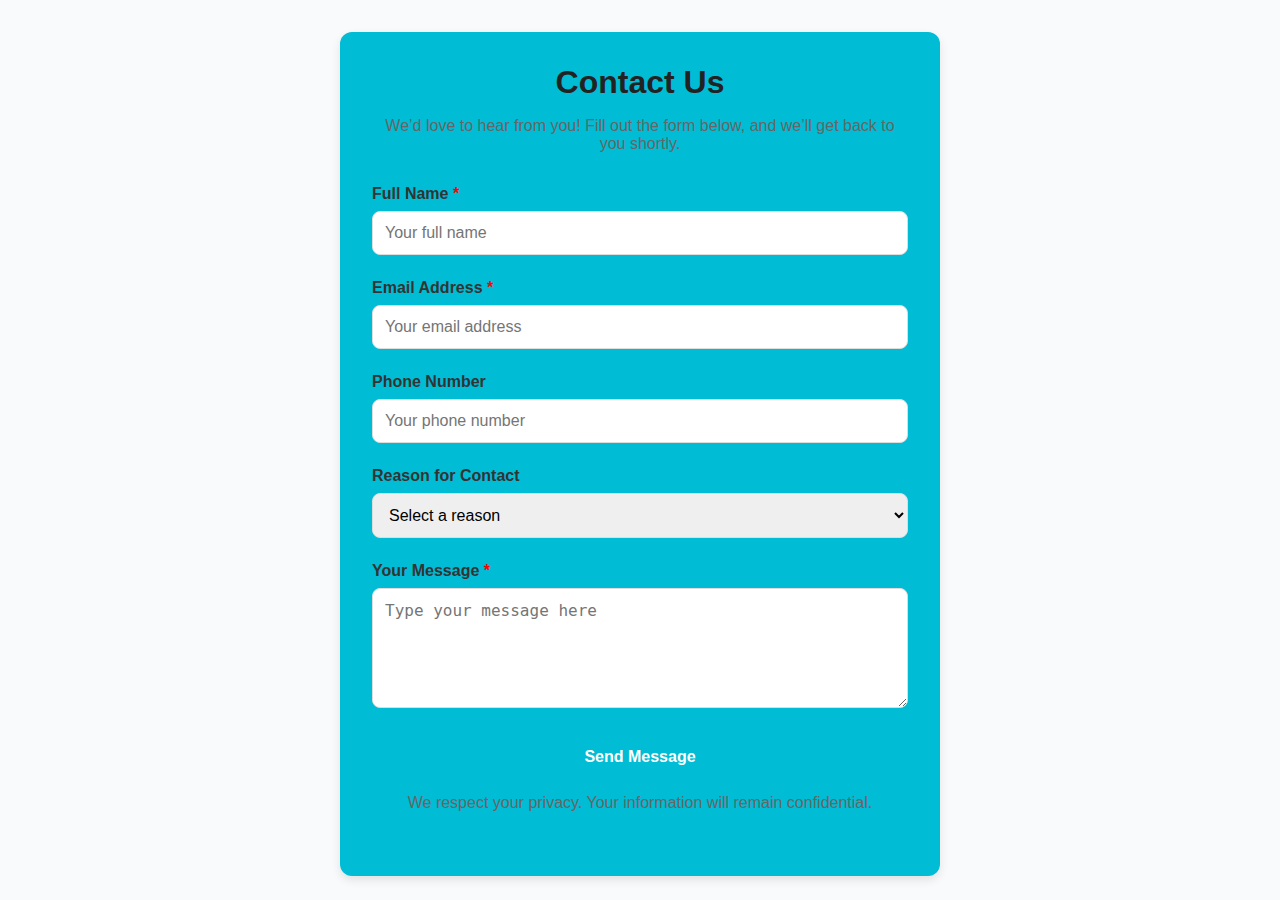
<file: contact.html>
<!DOCTYPE html>
<html lang="en">
<head>
  <meta charset="UTF-8">
  <meta name="viewport" content="width=device-width, initial-scale=1.0">
  <title>Contact Us</title>
  <link rel="stylesheet" href="contact.css">
</head>

<body>
  <div class="contact-container">
    <h1>Contact Us</h1>
    <p>We’d love to hear from you! Fill out the form below, and we’ll get back to you shortly.</p>
    <form class="contact-form" action="#" method="POST">
      <div class="form-group">
        <label for="name">Full Name <span style="color: red;">*</span></label>
        <input type="text" id="name" name="name" placeholder="Your full name" required>
      </div>
      <div class="form-group">
        <label for="email">Email Address <span style="color: red;">*</span></label>
        <input type="email" id="email" name="email" placeholder="Your email address" required>
      </div>
      <div class="form-group">
        <label for="phone">Phone Number</label>
        <input type="tel" id="phone" name="phone" placeholder="Your phone number">
      </div>
      <div class="form-group">
        <label for="reason">Reason for Contact</label>
        <select id="reason" name="reason" required>
          <option value="" disabled selected>Select a reason</option>
          <option value="inquiry">General Inquiry</option>
          <option value="support">Support Request</option>
          <option value="feedback">Provide Feedback</option>
          <option value="other">Other</option>
        </select>
      </div>
      <div class="form-group">
        <label for="message">Your Message <span style="color: red;">*</span></label>
        <textarea id="message" name="message" placeholder="Type your message here" required></textarea>
      </div>
      <button type="submit" class="contact-btn">Send Message</button>
      <p class="form-note">We respect your privacy. Your information will remain confidential.</p>
    </form>
  </div>
</body>
</html>
</file>
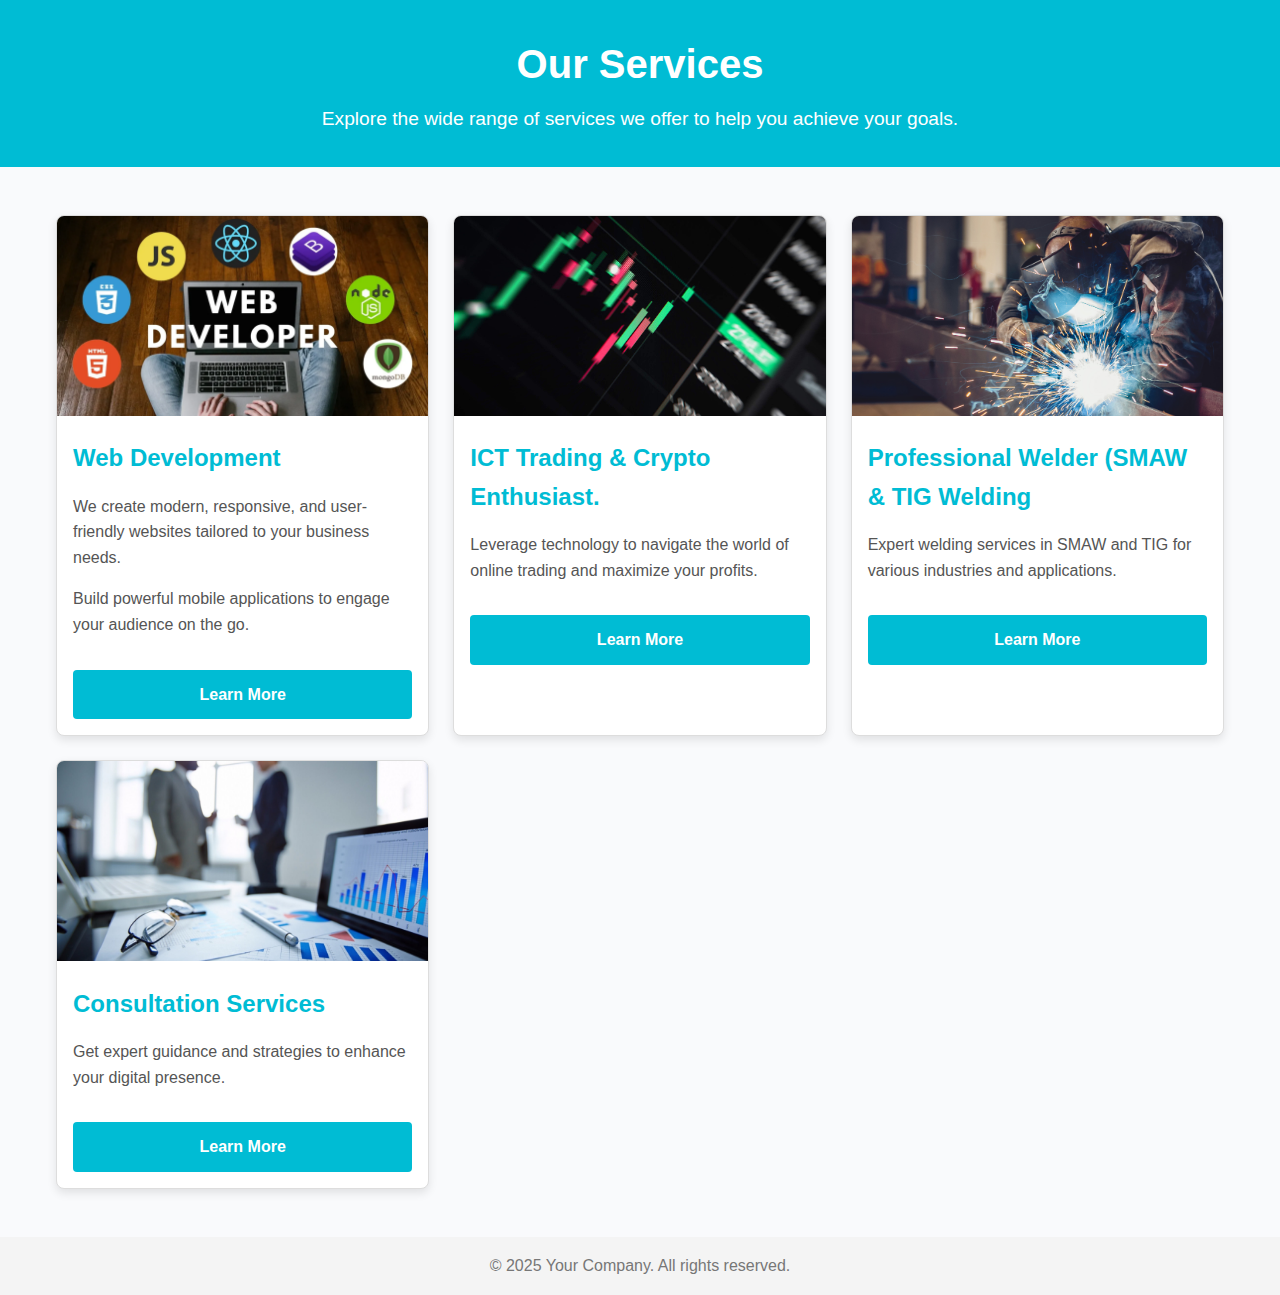
<file: service.html>
<!DOCTYPE html>
<html lang="en">
<head>
  <meta charset="UTF-8">
  <meta name="viewport" content="width=device-width, initial-scale=1.0">
  <title>Our Services</title>
  <link rel="stylesheet" href="services.css">
  
</head>
<body>
  <header>
    <h1>Our Services</h1>
    <p>Explore the wide range of services we offer to help you achieve your goals.</p>
  </header>

  <main class="services-container">
    <div class="services-grid">
      <!-- Service 1 -->
      <div class="service-card">
        <img src="WEB.webp" alt="Web Development & App development">
        <h3>Web Development</h3>
        <p>We create modern, responsive, and user-friendly websites tailored to your business needs.</p>
        <p>Build powerful mobile applications to engage your audience on the go.</p>
        <a href="contact.html">Learn More</a>
      </div>

      <!-- Service 2 -->
      <div class="service-card">
        <img src="TRADING.jpg" alt="App Development">
        <h3>ICT Trading & Crypto Enthusiast.</h3>
        <p>Leverage technology to navigate the world of online trading and maximize your profits.</p>
        <a href="contact.html">Learn More</a>
      </div>

      <!-- Service 3 -->
      <div class="service-card">
        <img src="WELDING.jpg" alt="Custom Solutions">
        <h3>Professional Welder (SMAW & TIG Welding</h3>
        <p>Expert welding services in SMAW and TIG for various industries and applications.</p>
        <a href="contact.html">Learn More</a>
      </div>

      <!-- Service 4 -->
      <div class="service-card">
        <img src="CONSULTING.jpeg" alt="Consultation Services">
        <h3>Consultation Services</h3>
        <p>Get expert guidance and strategies to enhance your digital presence.</p>
        <a href="contact.html">Learn More</a>
      </div>
    </div>
  </main>

  <footer>
    <p>&copy; 2025 Your Company. All rights reserved.</p>
  </footer>
</body>
</html>
</file>
<file: contact.css>
/* General Reset */
* {
    margin: 0;
    padding: 0;
    box-sizing: border-box;
  }
  
  html, body {
    height: 100%;
    font-family: 'Arial', sans-serif;
    background-color: #f9fafc;
    color: #333;
  }
  
  body {
    display: flex;
    justify-content: center;
    align-items: flex-start; /* Align items at the top for scrolling */
    padding: 2rem; /* Add spacing for aesthetics */
    overflow-y: auto; /* Enable vertical scrolling */
  }
  
  .contact-container {
    background-color: #00bcd4;
    box-shadow: 0 4px 10px rgba(0, 0, 0, 0.1);
    border-radius: 12px;
    width: 100%;
    max-width: 600px;
    padding: 2rem;
    margin: auto; /* Center horizontally */
  }
  
  .contact-container h1 {
    font-size: 2rem;
    color: #222;
    text-align: center;
    margin-bottom: 1rem;
  }
  
  .contact-container p {
    font-size: 1rem;
    text-align: center;
    color: #666;
    margin-bottom: 2rem;
  }
  
  .contact-form {
    width: 100%;
  }
  
  .form-group {
    margin-bottom: 1.5rem;
  }
  
  .form-group label {
    display: block;
    font-weight: bold;
    margin-bottom: 0.5rem;
    color: #333;
  }
  
  .form-group input,
  .form-group select,
  .form-group textarea {
    width: 100%;
    padding: 0.75rem;
    font-size: 1rem;
    border: 1px solid #ddd;
    border-radius: 8px;
    outline: none;
    transition: border-color 0.3s ease, box-shadow 0.3s ease;
  }
  
  .form-group input:focus,
  .form-group select:focus,
  .form-group textarea:focus {
    border-color: #00bcd4;
    box-shadow: 0 0 4px rgba(0, 188, 212, 0.5);
  }
  
  .form-group textarea {
    resize: vertical;
    height: 120px;
  }
  
  .contact-btn {
    display: block;
    width: 100%;
    padding: 0.75rem;
    background-color: #00bcd4;
    border: none;
    border-radius: 8px;
    font-size: 1rem;
    font-weight: bold;
    color: #ffffff;
    cursor: pointer;
    transition: background-color 0.3s ease;
  }
  
  .contact-btn:hover {
    background-color: #008c9e;
  }
  
  .form-note {
    font-size: 0.85rem;
    color: #777;
    margin-top: 1rem;
    text-align: center;
  }
  
  @media (max-width: 768px) {
    .contact-container {
      padding: 1.5rem;
    }
  }
</file>
<file: services.css>
/* General Reset */
* {
    margin: 0;
    padding: 0;
    box-sizing: border-box;
  }

  body {
    font-family: 'Arial', sans-serif;
    background-color: #f9fafc;
    color: #333;
    line-height: 1.6;
  }

  header {
    background-color: #00bcd4;
    color: #fff;
    padding: 2rem 1rem;
    text-align: center;
  }

  header h1 {
    font-size: 2.5rem;
    margin-bottom: 0.5rem;
  }

  header p {
    font-size: 1.2rem;
  }

  .services-container {
    max-width: 1200px;
    margin: 2rem auto;
    padding: 1rem;
  }

  .services-grid {
    display: grid;
    grid-template-columns: repeat(auto-fit, minmax(300px, 1fr));
    gap: 1.5rem;
  }

  .service-card {
    background-color: #fff;
    border: 1px solid #ddd;
    border-radius: 8px;
    box-shadow: 0 4px 10px rgba(0, 0, 0, 0.1);
    overflow: hidden;
    transition: transform 0.3s ease, box-shadow 0.3s ease;
  }

  .service-card:hover {
    transform: translateY(-5px);
    box-shadow: 0 6px 15px rgba(0, 0, 0, 0.2);
  }

  .service-card img {
    width: 100%;
    height: 200px;
    object-fit: cover;
  }

  .service-card h3 {
    font-size: 1.5rem;
    color: #00bcd4;
    margin: 1rem;
  }

  .service-card p {
    padding: 0 1rem 1rem;
    color: #555;
  }

  .service-card a {
    display: block;
    margin: 1rem;
    text-align: center;
    padding: 0.75rem;
    background-color: #00bcd4;
    color: #fff;
    text-decoration: none;
    border-radius: 4px;
    font-weight: bold;
    transition: background-color 0.3s ease;
  }

  .service-card a:hover {
    background-color: #008c9e;
  }

  footer {
    text-align: center;
    padding: 1rem;
    background-color: #f4f4f4;
    margin-top: 2rem;
    color: #777;
  }
</file>
